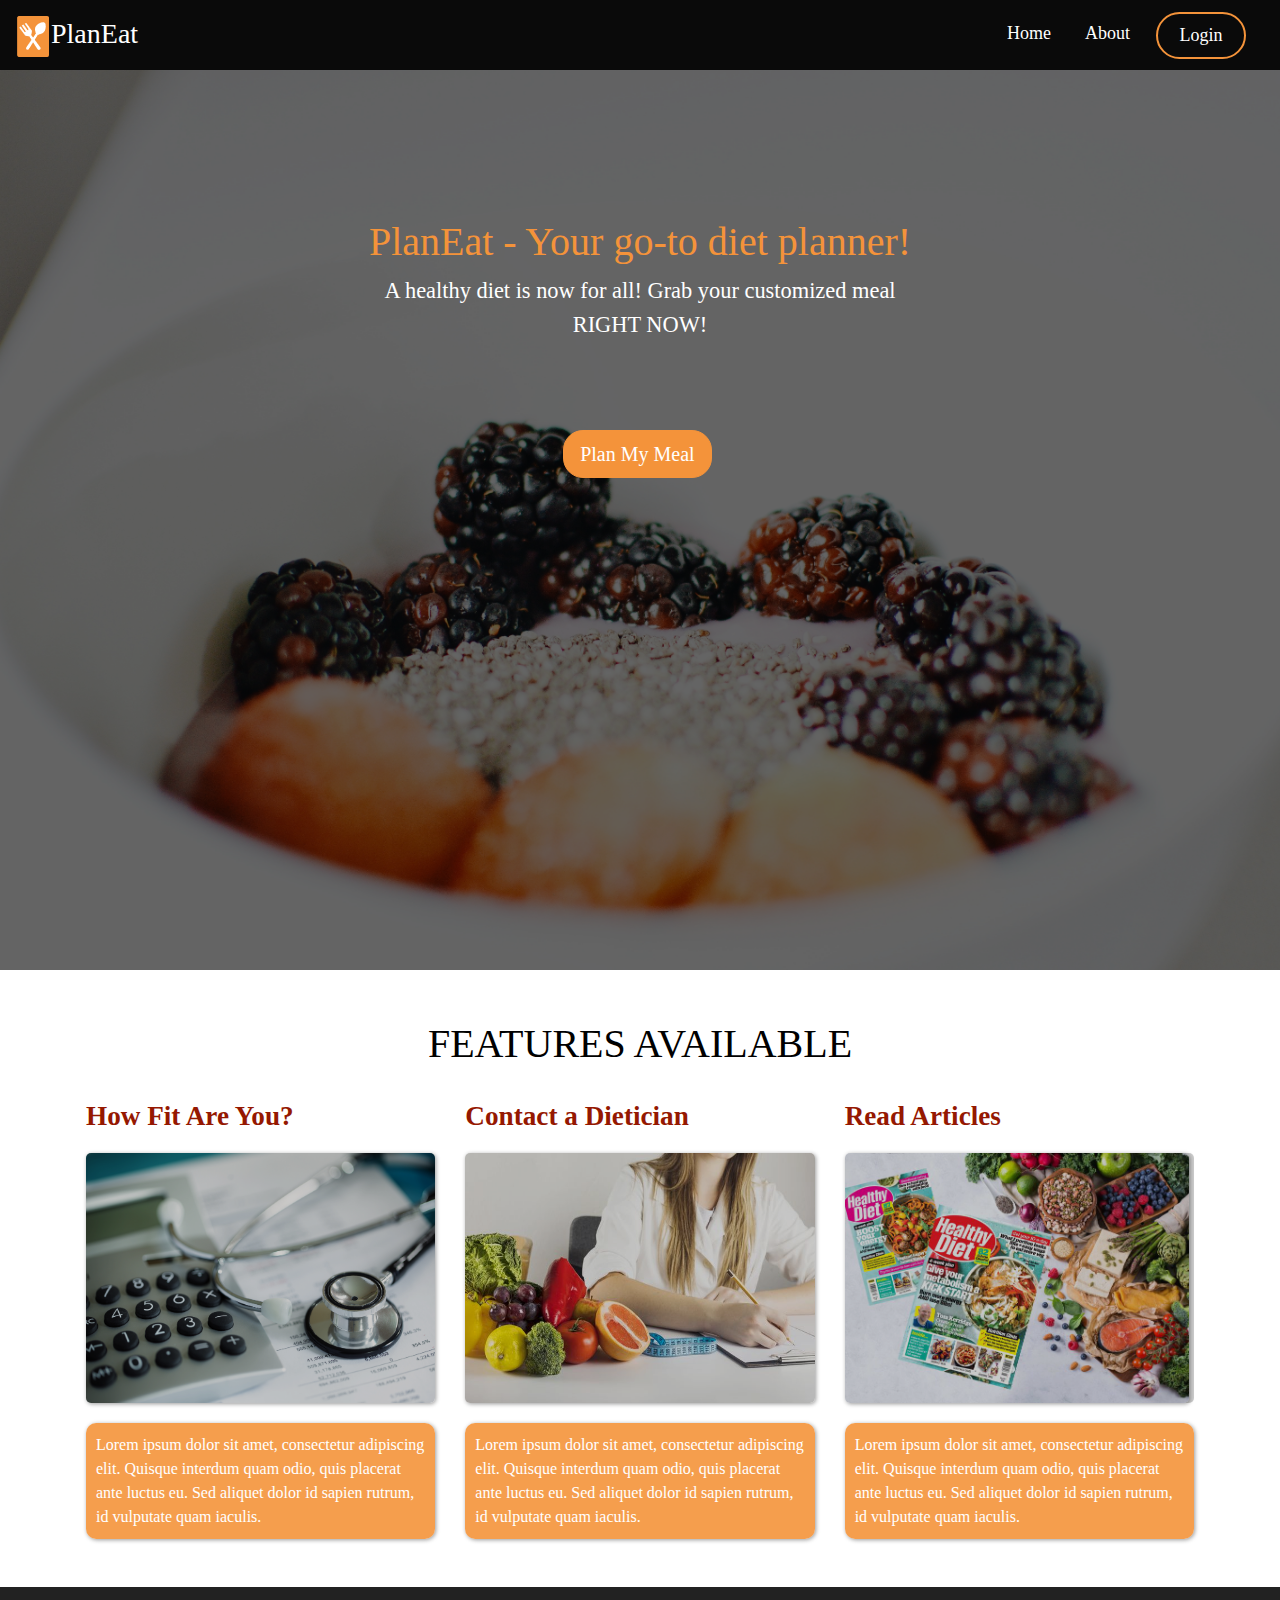
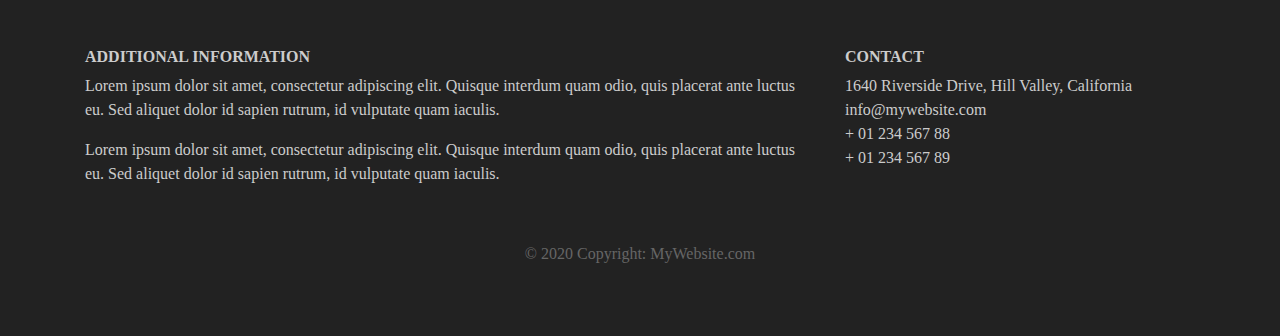
<file: Bootstrap/index.html>
<!DOCTYPE html>
<html lang="en">
<head>
  <title>PlanEat</title>
  <meta charset="utf-8">
  <meta name="viewport" content="width=device-width, initial-scale=1">
    <link rel="stylesheet" href="bootstrap/css/bootstrap.min.css">
    <link rel="stylesheet" type="text/css" href="main.css">
</head>
<body>

   <script type="text/JavaScript" src="http://ajax.googleapis.com/ajax/libs/jquery/1.10.1/jquery.min.js" ></script>
    <script type="text/javascript" src="bootstrap/js/bootstrap.min.js"></script>
        <div class="overlay"></div> 
    <nav class="navbar navbar-expand-md">
  <a class="navbar-brand brand" href="#"><img src="Assets/Logo.png">PlanEat</a>
  <button class="navbar-toggler navbar-dark" type="button" data-toggle="collapse" data-target="#main-navigation">
    <span class="navbar-toggler-icon"></span>
  </button>
       
        
  <div class="collapse navbar-collapse" id="main-navigation">
    <ul class="navbar-nav">
      <li class="nav-item">
        <a class="nav-link" href="#">Home</a>
      </li>
      <li class="nav-item">
        <a class="nav-link" href="#">About</a>
      </li>
      <li class="nav-item">
        <a href="signin.html"><button class="nav-link login">Login</button></a>
      </li>
    </ul>
  </div>
</nav>
    
    <header class="page-header header container-fluid">
    <div class="overlay"></div> 
        <div class="description">
  <h1>PlanEat - Your go-to diet planner!</h1>
  <p>A healthy diet is now for all! Grab your customized meal <br>RIGHT NOW! </p>
            
</div>
        <button class="btn btn-outline-secondary btn-lg plan" data-toggle="modal" data-target="#myModal"  >Plan My Meal</button>
</header>

  <!-- Modal -->
  <div class="modal fade" id="myModal" role="dialog">
    <div class="modal-dialog">
    
      <!-- Modal content-->
      <div class="modal-content">
        <div class="modal-header">
            <h4 class="modal-title">Personal Details</h4>
          <button type="button" class="close cl" data-dismiss="modal">&times;</button>
          
        </div>
        <div class="modal-body">
          <form class="details">
        
              <input type="text" placeholder="Age" class="age">
              <label class="g">Gender: </label>
              <input type="radio" id="male"  name="foo" class="sex">
              <label for="male" class="gender"> Male </label>
              <input type="radio" id="female"  name="foo" class="sex">
              <label for="female" class="gender"> Female </label>
              <input type="text" placeholder="Weight" class="age">
                <label style="margin-right: 5px; color: #951801;">Measurement: </label>
               <input type="radio" id="lbs"  name="goo" class="weigt">
              <label for="lbs" class="gender"> Lbs </label>
              <input type="radio" id="kg"  name="goo" class="sex">
              <label for="kg" class="gender"> Kg </label>
              
              <input type="text" placeholder="Height" class="age">
                <label style="margin-right: 5px; color: #951801;">Measurement: </label>
               <input type="radio" id="in"  name="hoo" class="weigt">
              <label for="in" class="gender"> Inch </label>
              <input type="radio" id="cm"  name="hoo" class="sex">
              <label for="cm" class="gender"> Cms </label>
              
              <label style="margin-right: 5px; color:##951801; margin-left: 100px;">Preferred Diet: </label>
               <input type="radio" id="v"  name="moo" class="weigt">
              <label for="v" class="gender"> Veg </label>
              <input type="radio" id="nv"  name="moo" class="sex">
              <label for="nv" class="gender"> Non-Veg </label>
              
              <label style="margin-right: 5px; color:#951801; margin-left: 50px;">Activity Levels: </label>
              <select class="activity">
                  <option> Sedentary (little or no exercise) </option>
                  <option> Light (light exercise/Sports 1-3 days/week) </option>
                  <option> Moderate (moderate exercise/Sports 3-5 days/week) </option>
                  <option> Very active (hard exercise/Sports 6-7 days/week) </option>
                  <option> Extra Active (very hard exercise/sports, physical job or 2x training) </option>
              </select>
              
              <input type="submit" class="submit"> 
              
            </form>
        </div>

      </div>
      
    </div>
  </div>
    
    
    
    <h3 class="feature-head">FEATURES AVAILABLE</h3>
    <div class="container features">
        
  <div class="row feature">
    <div class="col-lg-4 col-md-4 col-sm-12">
      <h3 class="feature-title">How Fit Are You?</h3>
        
      <div class="image">
          <a href="#" class="imgf"><img src="Assets/fitness%20calc.jpg" class="img-fluid imgf"></a>
          <div class="overlay1"></div>
        </div>
        
      <p>Lorem ipsum dolor sit amet, consectetur adipiscing elit. Quisque interdum quam odio, quis placerat ante luctus eu. Sed aliquet dolor id sapien rutrum, id vulputate quam iaculis.</p>
    </div>
    <div class="col-lg-4 col-md-4 col-sm-12">
      <h3 class="feature-title">Contact a Dietician</h3>
        <div class="image">
            <a href="#"><img src="Assets/diet.jpg" class="img-fluid"></a>
            <div class="overlay1"></div>
        </div>
      <p>Lorem ipsum dolor sit amet, consectetur adipiscing elit. Quisque interdum quam odio, quis placerat ante luctus eu. Sed aliquet dolor id sapien rutrum, id vulputate quam iaculis.</p>
    </div>
    <div class="col-lg-4 col-md-4 col-sm-12">
      <h3 class="feature-title">Read Articles</h3>
        <div class="image">
            <a href="#"><img src="Assets/magazine.jpg" class="img-fluid"></a>
            <div class="overlay1"></div>
        </div>
        
      <p>Lorem ipsum dolor sit amet, consectetur adipiscing elit. Quisque interdum quam odio, quis placerat ante luctus eu. Sed aliquet dolor id sapien rutrum, id vulputate quam iaculis.</p>
    </div>
    <div class="col-lg-4 col-md-4 col-sm-12"> 
  </div> 
</div>
    </div>
    
    <footer class="page-footer">
  <div class="container">
    <div class="row">
      <div class="col-lg-8 col-md-8 col-sm-12">
      <h6 class="text-uppercase font-weight-bold">Additional Information</h6>
      <p>Lorem ipsum dolor sit amet, consectetur adipiscing elit. Quisque interdum quam odio, quis placerat ante luctus eu. Sed aliquet dolor id sapien rutrum, id vulputate quam iaculis.</p>
      <p>Lorem ipsum dolor sit amet, consectetur adipiscing elit. Quisque interdum quam odio, quis placerat ante luctus eu. Sed aliquet dolor id sapien rutrum, id vulputate quam iaculis.</p>
    </div>
    <div class="col-lg-4 col-md-4 col-sm-12">
      <h6 class="text-uppercase font-weight-bold">Contact</h6>
      <p>1640 Riverside Drive, Hill Valley, California
      <br/>info@mywebsite.com
      <br/>+ 01 234 567 88
      <br/>+ 01 234 567 89</p>
    </div>
  </div>
      <div class="footer-copyright text-center">© 2020 Copyright: MyWebsite.com</div></div>
</footer>
        
     <script type= "text/javascript" src="JS/main.js"></script>
</body>
</html>
</file>
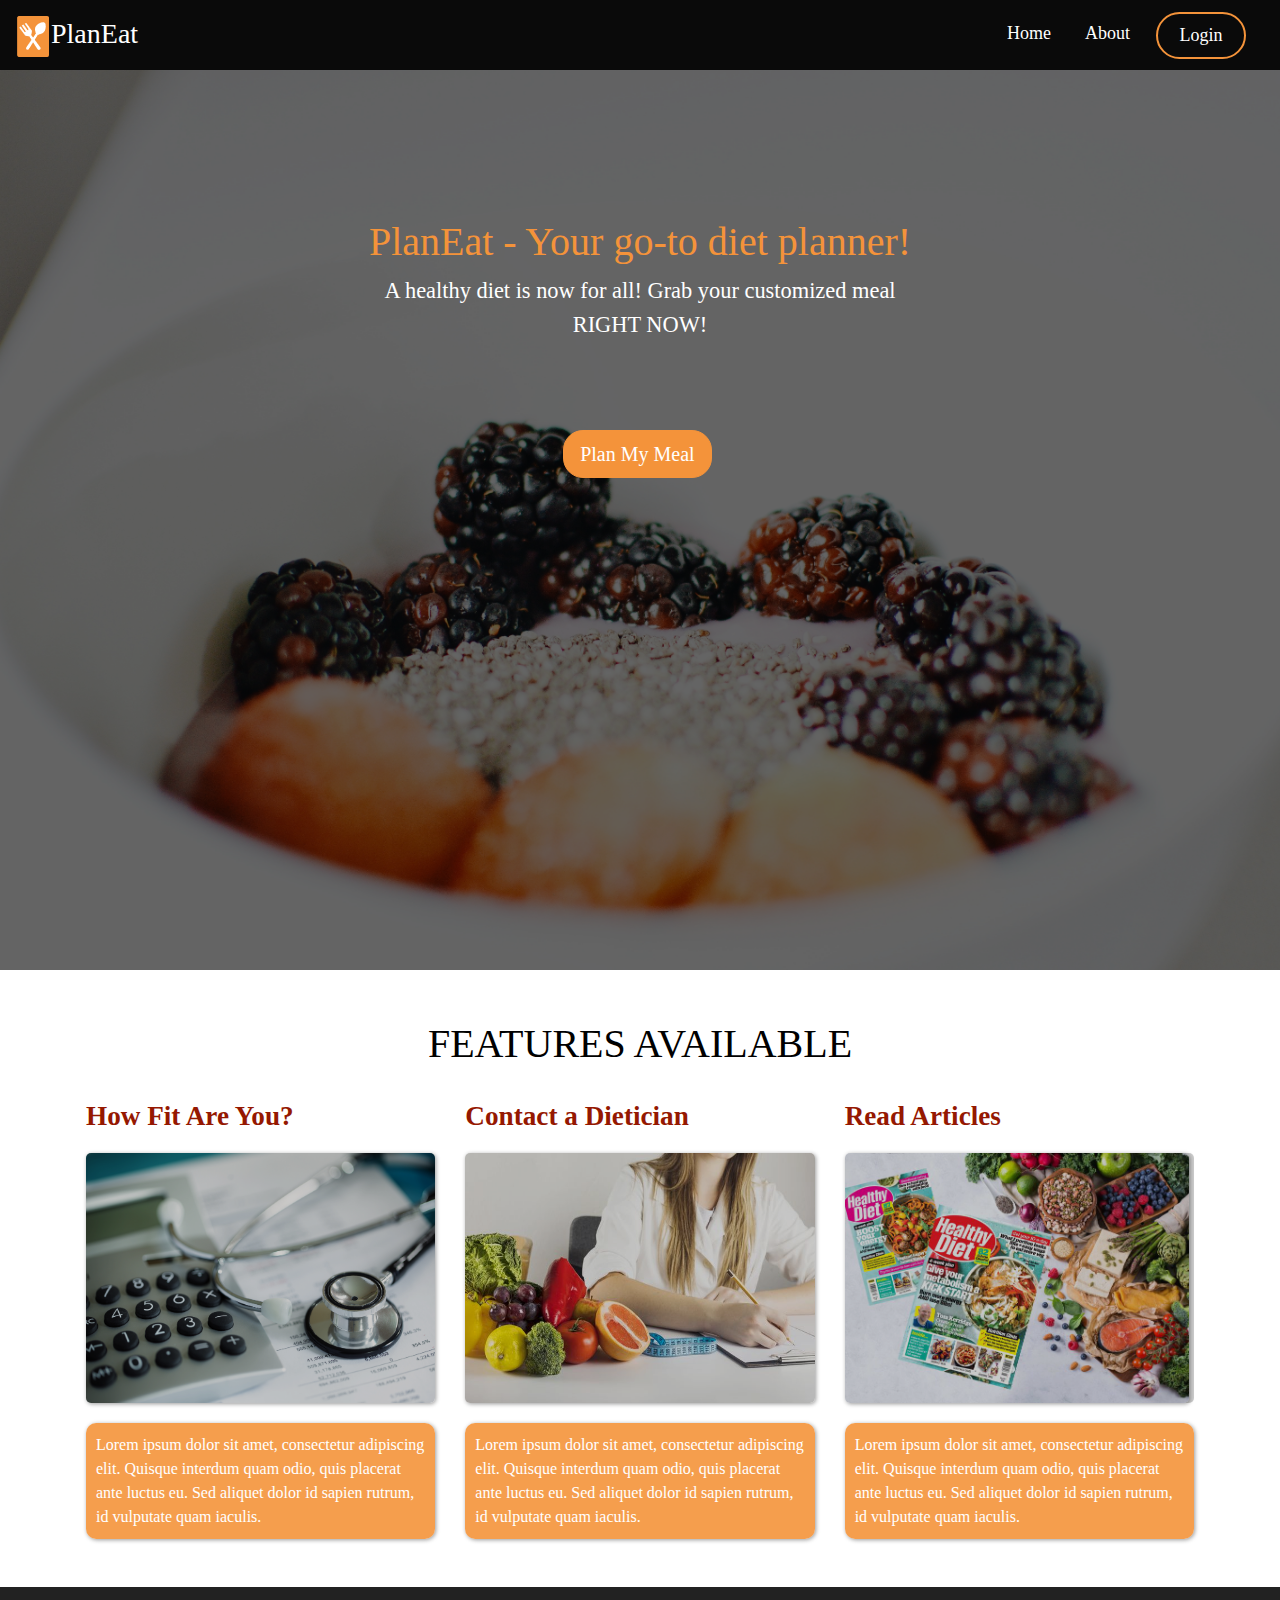
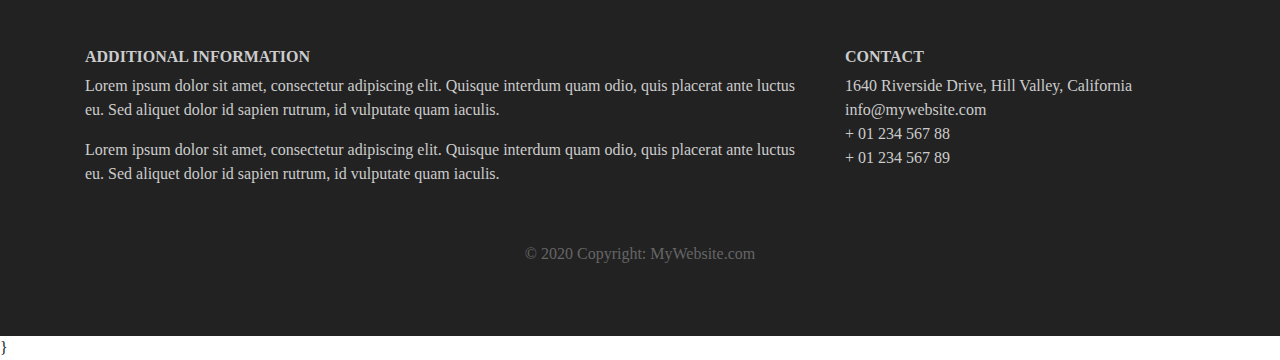
<file: planeat/index.html>
<!DOCTYPE html>
<html lang="en">
<head>
  <title>PlanEat</title>
  <meta charset="utf-8">
  <meta name="viewport" content="width=device-width, initial-scale=1">
    <link rel="stylesheet" href="bootstrap/css/bootstrap.min.css">
    <link rel="stylesheet" type="text/css" href="main.css">
</head>
<body>

   <script type="text/JavaScript" src="http://ajax.googleapis.com/ajax/libs/jquery/1.10.1/jquery.min.js" ></script>
    <script type="text/javascript" src="bootstrap/js/bootstrap.min.js"></script>
        <div class="overlay"></div> 
    <nav class="navbar navbar-expand-md">
  <a class="navbar-brand brand" href="#"><img src="Assets/Logo.png">PlanEat</a>
  <button class="navbar-toggler navbar-dark" type="button" data-toggle="collapse" data-target="#main-navigation">
    <span class="navbar-toggler-icon"></span>
  </button>
       
        
  <div class="collapse navbar-collapse" id="main-navigation">
    <ul class="navbar-nav">
      <li class="nav-item">
        <a class="nav-link" href="#">Home</a>
      </li>
      <li class="nav-item">
        <a class="nav-link" href="#">About</a>
      </li>
      <li class="nav-item">
        <a href="signin.html"><button class="nav-link login">Login</button></a>
      </li>
    </ul>
  </div>
</nav>
    
    <header class="page-header header container-fluid">
    <div class="overlay"></div> 
        <div class="description">
  <h1>PlanEat - Your go-to diet planner!</h1>
  <p>A healthy diet is now for all! Grab your customized meal <br>RIGHT NOW! </p>
            
</div>
        <button class="btn btn-outline-secondary btn-lg plan" data-toggle="modal" data-target="#myModal"  >Plan My Meal</button>
</header>

  <!-- Modal -->
  <div class="modal fade" id="myModal" role="dialog">
    <div class="modal-dialog">
    
      <!-- Modal content-->
      <div class="modal-content">
        <div class="modal-header">
            <h4 class="modal-title">Personal Details</h4>
          <button type="button" class="close cl" data-dismiss="modal">&times;</button>
          
        </div>
        <div class="modal-body">
          <form class="details" id="calform" action="http://localhost/planeat/plan.php" method="post">
        
              <input type="text" placeholder="Age" class="age" name="age">
              <label class="g">Gender: </label>
              <input type="radio" id="male"  name="foo" class="sex" value="male">
              <label for="male" class="gender"> Male </label>
              <input type="radio" id="female"  name="foo" class="sex" value="female">
              <label for="female" class="gender"> Female </label>
              <input type="text" placeholder="Weight" class="weight" name="weight" >
              
              <label for="kg" class="gender"> Kg </label>
              
              <input type="text" placeholder="Height" class="weight" name="height">
            
              <label for="cm" class="gender"> Cms </label>
              
              <label style="margin-right: 5px; color:##951801; margin-left: 100px;">Preferred Diet: </label>
               <input type="radio" id="v"  name="moo" class="weigt">
              <label for="v" class="gender"> Veg </label>
              <input type="radio" id="nv"  name="moo" class="sex">
              <label for="nv" class="gender"> Non-Veg </label>
              
              <label style="margin-right: 5px; color:#951801; margin-left: 50px;">Activity Levels: </label>
              <select class="activity" name="activity">
                  <option value="" disabled selected>Choose activity level</option>
                  <option value="1"> Sedentary (little or no exercise) </option>
                  <option value="2"> Light (light exercise/Sports 1-3 days/week) </option>
                  <option value="3"> Moderate (moderate exercise/Sports 3-5 days/week) </option>
                  <option value="4"> Very active (hard exercise/Sports 6-7 days/week) </option>
                  <option value="5"> Extra Active (very hard exercise/sports, physical job or 2x training) </option>
              </select>
        
              <input type="submit" class="submit" name="submit"> 
              
            </form>
        </div>

      </div>
      
    </div>
  </div>
    
    
    
    <h3 class="feature-head">FEATURES AVAILABLE</h3>
    <div class="container features">
        
  <div class="row feature">
    <div class="col-lg-4 col-md-4 col-sm-12">
      <h3 class="feature-title">How Fit Are You?</h3>
        
      <div class="image">
          <a href="#" class="imgf"><img src="Assets/fitness%20calc.jpg" class="img-fluid imgf"></a>
          <div class="overlay1"></div>
        </div>
        
      <p>Lorem ipsum dolor sit amet, consectetur adipiscing elit. Quisque interdum quam odio, quis placerat ante luctus eu. Sed aliquet dolor id sapien rutrum, id vulputate quam iaculis.</p>
    </div>
    <div class="col-lg-4 col-md-4 col-sm-12">
      <h3 class="feature-title">Contact a Dietician</h3>
        <div class="image">
            <a href="#"><img src="Assets/diet.jpg" class="img-fluid"></a>
            <div class="overlay1"></div>
        </div>
      <p>Lorem ipsum dolor sit amet, consectetur adipiscing elit. Quisque interdum quam odio, quis placerat ante luctus eu. Sed aliquet dolor id sapien rutrum, id vulputate quam iaculis.</p>
    </div>
    <div class="col-lg-4 col-md-4 col-sm-12">
      <h3 class="feature-title">Read Articles</h3>
        <div class="image">
            <a href="#"><img src="Assets/magazine.jpg" class="img-fluid"></a>
            <div class="overlay1"></div>
        </div>
        
      <p>Lorem ipsum dolor sit amet, consectetur adipiscing elit. Quisque interdum quam odio, quis placerat ante luctus eu. Sed aliquet dolor id sapien rutrum, id vulputate quam iaculis.</p>
    </div>
    <div class="col-lg-4 col-md-4 col-sm-12"> 
  </div> 
</div>
    </div>
    
    <footer class="page-footer">
  <div class="container">
    <div class="row">
      <div class="col-lg-8 col-md-8 col-sm-12">
      <h6 class="text-uppercase font-weight-bold">Additional Information</h6>
      <p>Lorem ipsum dolor sit amet, consectetur adipiscing elit. Quisque interdum quam odio, quis placerat ante luctus eu. Sed aliquet dolor id sapien rutrum, id vulputate quam iaculis.</p>
      <p>Lorem ipsum dolor sit amet, consectetur adipiscing elit. Quisque interdum quam odio, quis placerat ante luctus eu. Sed aliquet dolor id sapien rutrum, id vulputate quam iaculis.</p>
    </div>
    <div class="col-lg-4 col-md-4 col-sm-12">
      <h6 class="text-uppercase font-weight-bold">Contact</h6>
      <p>1640 Riverside Drive, Hill Valley, California
      <br/>info@mywebsite.com
      <br/>+ 01 234 567 88
      <br/>+ 01 234 567 89</p>
    </div>
  </div>
      <div class="footer-copyright text-center">© 2020 Copyright: MyWebsite.com</div></div>
</footer>
        
     <script type= "text/javascript" src="JS/main.js"></script>
    
      <script>
              function myFun(){
                  document.getElementById("calform").submit();
    var form = document.getElementById("calform");
    var age = form.age.value;
    document.getElementById("cal").innerHTML = age;
                   </script>
    
}
</body>
</html>
</file>
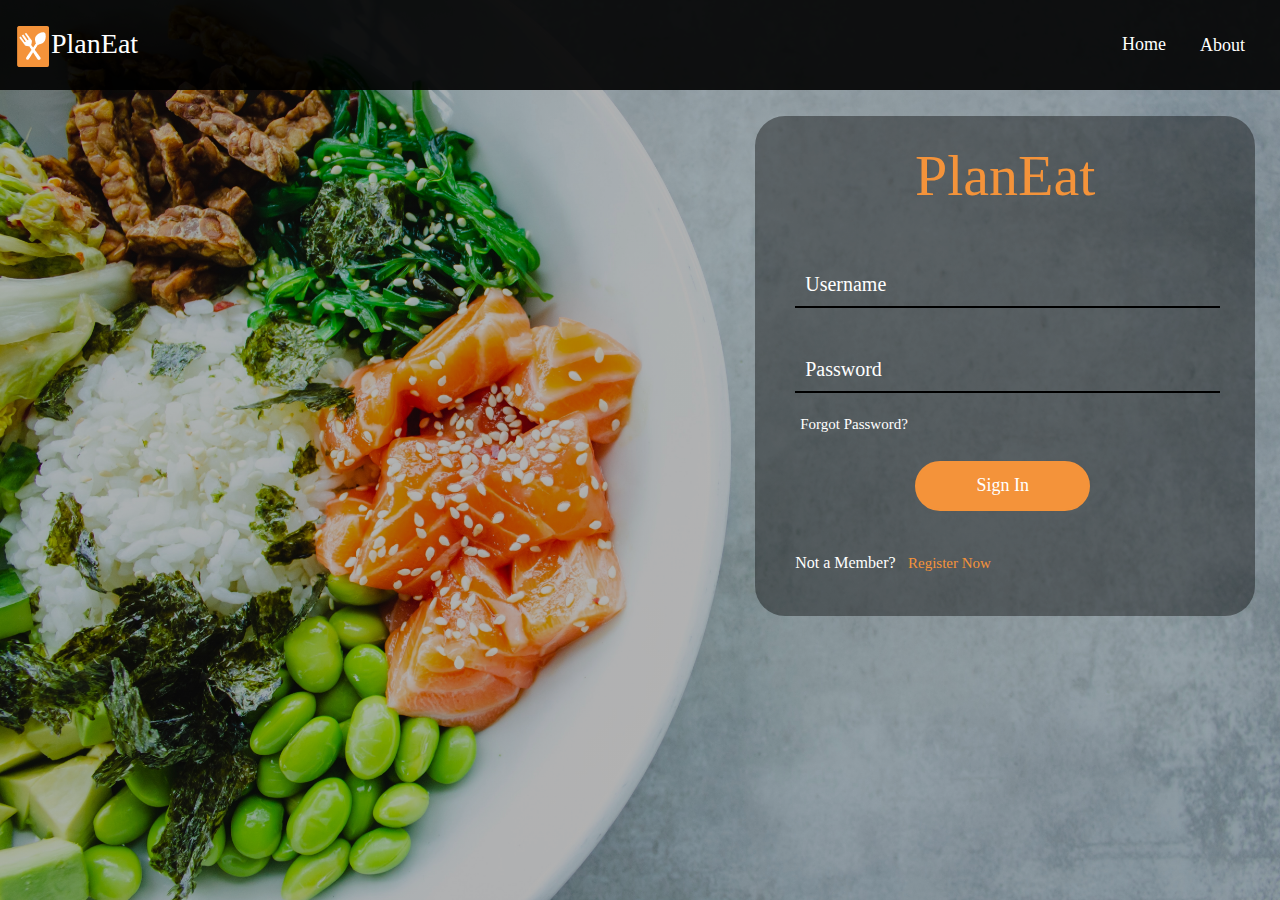
<file: Bootstrap/signin.html>
<html>

<head>
  <meta name="viewport" content="width=device-width, initial-scale=1"> 
  <title>PlanEat Sign-In</title>
    <link rel="stylesheet" href="bootstrap/css/bootstrap.min.css">
  <link rel="stylesheet" type="text/css" href="signin.css" />
  <link href="https://fonts.googleapis.com/css?family=Merienda:400,700&display=swap" rel="stylesheet" />
</head>

<body>
    
      <script type="text/JavaScript" src="http://ajax.googleapis.com/ajax/libs/jquery/1.10.1/jquery.min.js" ></script>
    <script type="text/javascript" src="bootstrap/js/bootstrap.min.js"></script>
    <nav class="navbar navbar-expand-md">
  <a class="navbar-brand brand" href="#"><img src="Assets/Logo.png">PlanEat</a>
  <button class="navbar-toggler navbar-dark" type="button" data-toggle="collapse" data-target="#main-navigation">
    <span class="navbar-toggler-icon"></span>
  </button>
       
        
  <div class="collapse navbar-collapse" id="main-navigation">
    <ul class="navbar-nav">
      <li class="nav-item">
        <a class="nav-link" href="index.html">Home</a>
      </li>
      <li class="nav-item">
        <a class="nav-link" href="#">About</a>
      </li>
    </ul>
  </div>
</nav>
    
    
  <form class="sign">
    <h1>PlanEat</h1>
    <input class="in" type="text" placeholder="Username" />
    <input class="in" type="password" placeholder="Password" />
    <a href="#" class="fp"> Forgot Password? </a>
    <button class="btn">Sign In</button>
    <p>
      Not a Member?
      <a href="signup.html" target="_blank" id="reg" class="signup"> Register Now </a>
    </p>
  </form>
</body>

</html>
</file>
<file: Bootstrap/main.css>
body {
  padding: 0;
  margin: 0;
  background: #fff;
    font-family: cursive;
}

/*--- navigation bar ---*/

.navbar {
  background:rgba(0, 0, 0, 0.9);
  z-index: 1;
}

.nav-link,
.navbar-brand {
  color: #fff;
  cursor: pointer;
    text-align: center;
    font-size: 18px;
}

.navbar-brand:hover{
    text-decoration: none;
    color: #fff;
    text-align: center;
}

.nav-link {
  margin-right: 1em !important;
}

.nav-link:hover {
  color: #F4933A;
    text-align: center;
}

.navbar-collapse {
  justify-content: flex-end;
}

.brand{
    font-size: 28px;
}

.login{
    background-color: transparent;
    width: 90px;
    border-radius: 25px;
    border: #F4933A 2px solid ;
    text-align: center;
    
}

.login:hover{
    background-color: #F4933A;
    width: 90px;
    border-radius: 25px;
    border: #F4933A 2px solid ;
    color: white;
    
}

/*--- login pop up ---*/

.form-elegant .font-small {
    font-size: 0.8rem; }

.form-elegant .z-depth-1a {
    -webkit-box-shadow: 0 2px 5px 0 rgba(55, 161, 255, 0.26), 0 4px 12px 0 rgba(121, 155, 254, 0.25);
    box-shadow: 0 2px 5px 0 rgba(55, 161, 255, 0.26), 0 4px 12px 0 rgba(121, 155, 254, 0.25); }

.form-elegant .z-depth-1-half,
.form-elegant .btn:hover {
    -webkit-box-shadow: 0 5px 11px 0 rgba(85, 182, 255, 0.28), 0 4px 15px 0 rgba(36, 133, 255, 0.15);
    box-shadow: 0 5px 11px 0 rgba(85, 182, 255, 0.28), 0 4px 15px 0 rgba(36, 133, 255, 0.15); }

.form-elegant .modal-header {
    border-bottom: none; }

.modal-dialog .form-elegant .btn .fab {
    color: #2196f3!important; }

.form-elegant .modal-body, .form-elegant .modal-footer {
    font-weight: 400; }

/*--- hero image ---*/

.header {
  background-image: url('Assets/back.jpg');
  background-size: cover;
  background-position: center;
  position: relative;
}

.overlay {
  position: absolute;
  min-height: 100%;
  min-width: 100%;
  left: 0;
  top: 0;
  background: rgba(0, 0, 0, 0.6);
    margin: 0;
}

.description {
  left: 50%;
  position: absolute;
  top: 25%;
  transform: translate(-50%, -55%);
  text-align: center;
}
.description h1 {
  color: #F4933A;
    font-weight: 400;
    font-size: 40px;
}
.description p {
  color: #fff;
  font-size: 1.4rem;
  line-height: 1.5;
}

.plan {
  border:1px solid #F4933A;
  background:#F4933A;
  border-radius: 20px;
  color:#fff;
     left: 44%;
  position: absolute;
  top: 40%;
  text-align: center;
}
.plan:hover {
  border:1px solid #fff;
  background:#fff;
  color:#000;
}

/*----- Plan My Meal Modal ----*/
::placeholder{
    text-align: center;
}

input{
    border: none;
      border-bottom: 2px solid #F4933A;
    outline: none;
    text-align: center;
}

.modal{
    top: 10%;
}
.modal-title{
   margin-left: 30%;
    color:  #F4933A;
}

.modal-header{
    padding: ;
}

.name{
    border: none;
    border-bottom: 2px solid #F4933A;
    margin-top: 15px;
    margin-right: 25px;
    margin-left: 20px;
    margin-bottom: 10px;
    width: 185px;
}

.g{
    margin-left: px;
    margin-right: px;
    color: #951801;
}

.age{
     border: none;
    border-bottom: 2px solid #F4933A;
    width: 100px;
    margin: 15px 45px;
}

.sex{
    margin: 15px 5px;
}

.gender{
    margin-right: 10px;
}

.activity{
    margin-top: 5px;
    outline: none;
    border: none;
    border-bottom: 2px solid #F4933A;
    width: 270px;
}

.submit{
    color: white;
    background-color: #F4933A;
    margin: 20px;
    align-content: center;
    margin-left: 180px;
    width: 100px;
    height: 40px;
    border-radius: 10px;
    
}
/*----- Features Section ----*/


.feature-head{
    margin-top: 50px;
    margin-bottom: 20px;
    text-align: center;
    position: relative;
    font-size: 40px;
    color:  #000;
    font-weight: 100;
}

.features {
  margin: 2em auto;
    margin-bottom: 0em auto;
  padding: 1em;
     padding-top: 0px;
    padding-bottom: 0px;
  position: relative;
}

.feature-title {
  color: #951801;
  font-size: 1.7rem;
  font-weight: 600;
  margin-bottom: 20px;
}

.features img {
  -webkit-box-shadow: 1px 1px 4px rgba(0, 0, 0, 0.4);
  -moz-box-shadow: 1px 1px 4px rgba(0, 0, 0, 0.4);
  box-shadow: 1px 1px 4px rgba(0, 0, 0, 0.4);
  margin-bottom: 16px;
    height: 250px;
    border-radius: 5px;
}

.feature p{
    background-color: rgba(244, 147, 58, 0.9);
    color: #ffffff;
    margin-top: 20px;
    padding: 10px;
    border-radius: 10px;
    box-shadow: 1px 1px 4px rgba(0, 0, 0, 0.4);
}


.image
{
    position: relative;
    height: 250px;
}

.overlay1 {
  position: absolute;
     border-radius: 5px;
  min-height: 100%;
  min-width: 100%;
  left: 0;
  top: 0;
  background: rgba(0, 0, 0, 0.2);
    margin: 0;
   
}
.overlay1:hover{
    visibility: collapse;
    cursor: pointer;
}


.page-footer {
  background-color: #222;
  color: #ccc;
  padding: 60px 0 30px;
}

.footer-copyright {
  color: #666;
  padding: 40px 0;
}




@media (max-width: 575.98px) {
  .description {
    left: 0;
    padding: 0 15px;
    position: absolute;
    top: 10%;
    transform: none;
    text-align: center;
  }
  
  .description h1 {
    font-size: 2em;
  }
  
  .description p {
    font-size: 1.2rem;
  }
  
  .features {
    margin: 0;
  }
}
</file>
<file: planeat/main.css>
body {
  padding: 0;
  margin: 0;
  background: #fff;
    font-family: cursive;
}

/*--- navigation bar ---*/

.navbar {
  background:rgba(0, 0, 0, 0.9);
  z-index: 1;
}

.nav-link,
.navbar-brand {
  color: #fff;
  cursor: pointer;
    text-align: center;
    font-size: 18px;
}

.navbar-brand:hover{
    text-decoration: none;
    color: #fff;
    text-align: center;
}

.nav-link {
  margin-right: 1em !important;
}

.nav-link:hover {
  color: #F4933A;
    text-align: center;
}

.navbar-collapse {
  justify-content: flex-end;
}

.brand{
    font-size: 28px;
}

.login{
    background-color: transparent;
    width: 90px;
    border-radius: 25px;
    border: #F4933A 2px solid ;
    text-align: center;
    
}

.login:hover{
    background-color: #F4933A;
    width: 90px;
    border-radius: 25px;
    border: #F4933A 2px solid ;
    color: white;
    
}

/*--- login pop up ---*/

.form-elegant .font-small {
    font-size: 0.8rem; }

.form-elegant .z-depth-1a {
    -webkit-box-shadow: 0 2px 5px 0 rgba(55, 161, 255, 0.26), 0 4px 12px 0 rgba(121, 155, 254, 0.25);
    box-shadow: 0 2px 5px 0 rgba(55, 161, 255, 0.26), 0 4px 12px 0 rgba(121, 155, 254, 0.25); }

.form-elegant .z-depth-1-half,
.form-elegant .btn:hover {
    -webkit-box-shadow: 0 5px 11px 0 rgba(85, 182, 255, 0.28), 0 4px 15px 0 rgba(36, 133, 255, 0.15);
    box-shadow: 0 5px 11px 0 rgba(85, 182, 255, 0.28), 0 4px 15px 0 rgba(36, 133, 255, 0.15); }

.form-elegant .modal-header {
    border-bottom: none; }

.modal-dialog .form-elegant .btn .fab {
    color: #2196f3!important; }

.form-elegant .modal-body, .form-elegant .modal-footer {
    font-weight: 400; }

/*--- hero image ---*/

.header {
  background-image: url('Assets/back.jpg');
  background-size: cover;
  background-position: center;
  position: relative;
}

.overlay {
  position: absolute;
  min-height: 100%;
  min-width: 100%;
  left: 0;
  top: 0;
  background: rgba(0, 0, 0, 0.6);
    margin: 0;
}

.description {
  left: 50%;
  position: absolute;
  top: 25%;
  transform: translate(-50%, -55%);
  text-align: center;
}
.description h1 {
  color: #F4933A;
    font-weight: 400;
    font-size: 40px;
}
.description p {
  color: #fff;
  font-size: 1.4rem;
  line-height: 1.5;
}

.plan {
  border:1px solid #F4933A;
  background:#F4933A;
  border-radius: 20px;
  color:#fff;
     left: 44%;
  position: absolute;
  top: 40%;
  text-align: center;
}
.plan:hover {
  border:1px solid #fff;
  background:#fff;
  color:#000;
}

/*----- Plan My Meal Modal ----*/
::placeholder{
    text-align: center;
}

input{
    border: none;
      border-bottom: 2px solid #F4933A;
    outline: none;
    text-align: center;
}

.modal{
    top: 5%;
}
.modal-title{
   margin-left: 30%;
    color:  #F4933A;
}

.modal-header{
    padding: ;
    height: 60px;
}

.name{
    border: none;
    border-bottom: 2px solid #F4933A;
    margin-top: 15px;
    margin-right: 25px;
    margin-left: 20px;
    margin-bottom: 10px;
    width: 185px;
}

.g{
    margin-left: px;
    margin-right: px;
    color: #951801;
}

.age{
     border: none;
    border-bottom: 2px solid #F4933A;
    width: 100px;
    margin: 15px 45px;
}
.weight{
    width: 20%;
    margin-left: 63px;
    margin-right: 10px;
    margin-top: 10px;
    margin-bottom: 10px;
}
.sex{
    margin: 15px 5px;
}

.gender{
    margin-right: 10px;
}

.activity{
    margin-top: 5px;
    outline: none;
    border: none;
    border-bottom: 2px solid #F4933A;
    width: 270px;
}

.calories{
    color: white;
    background-color: #F4933A;
    margin: 20px;
    align-content: center;
    margin-left: 140px;
    width: 200px;
    height: 40px;
    border-radius: 10px;
    border: none;
}

.cal-label{
    margin-left: 90px;
    font-size: 16px;
}

.cal{
    margin-left: 10px;
}
.submit{
    color: white;
    background-color: #F4933A;
    margin: 20px;
    align-content: center;
    margin-left: 180px;
    width: 100px;
    height: 40px;
    border-radius: 10px;
    
}
/*----- Features Section ----*/


.feature-head{
    margin-top: 50px;
    margin-bottom: 20px;
    text-align: center;
    position: relative;
    font-size: 40px;
    color:  #000;
    font-weight: 100;
}

.features {
  margin: 2em auto;
    margin-bottom: 0em auto;
  padding: 1em;
     padding-top: 0px;
    padding-bottom: 0px;
  position: relative;
}

.feature-title {
  color: #951801;
  font-size: 1.7rem;
  font-weight: 600;
  margin-bottom: 20px;
}

.features img {
  -webkit-box-shadow: 1px 1px 4px rgba(0, 0, 0, 0.4);
  -moz-box-shadow: 1px 1px 4px rgba(0, 0, 0, 0.4);
  box-shadow: 1px 1px 4px rgba(0, 0, 0, 0.4);
  margin-bottom: 16px;
    height: 250px;
    border-radius: 5px;
}

.feature p{
    background-color: rgba(244, 147, 58, 0.9);
    color: #ffffff;
    margin-top: 20px;
    padding: 10px;
    border-radius: 10px;
    box-shadow: 1px 1px 4px rgba(0, 0, 0, 0.4);
}


.image
{
    position: relative;
    height: 250px;
}

.overlay1 {
  position: absolute;
     border-radius: 5px;
  min-height: 100%;
  min-width: 100%;
  left: 0;
  top: 0;
  background: rgba(0, 0, 0, 0.2);
    margin: 0;
   
}
.overlay1:hover{
    visibility: collapse;
    cursor: pointer;
}


.page-footer {
  background-color: #222;
  color: #ccc;
  padding: 60px 0 30px;
}

.footer-copyright {
  color: #666;
  padding: 40px 0;
}




@media (max-width: 575.98px) {
  .description {
    left: 0;
    padding: 0 15px;
    position: absolute;
    top: 10%;
    transform: none;
    text-align: center;
  }
  
  .description h1 {
    font-size: 2em;
  }
  
  .description p {
    font-size: 1.2rem;
  }
  
  .features {
    margin: 0;
  }
}
</file>
<file: Bootstrap/signin.css>
* {
  margin: 0;
  padding: 0;
  box-sizing: border-box;
}

html, body {
  font-family: cursive;
  background-image: linear-gradient(rgba(0, 0, 0, 0.3), rgba(0, 0, 0, 0.3)), url("Assets/signin.jpg");
  background-size: cover;
  background-attachment: fixed;
  height: 100vh;
  overflow: hidden;
}

.navbar {
  background:rgba(0, 0, 0, 0.9);
    height: 10%;
}

.nav-link,
.navbar-brand {
  color: #fff;
  cursor: pointer;
    text-align: center;
    font-size: 18px;
}

.navbar-brand:hover{
    text-decoration: none;
    color: #fff;
    text-align: center;
}

.nav-link {
  margin-right: 1em !important;
}

.nav-link:hover {
  color: #F4933A;
    text-align: center;
}

.navbar-collapse {
  justify-content: flex-end;
}

.brand{
    font-size: 28px;
    margin-left: 0;
}

.login{
    background-color: transparent;
    width: 90px;
    border-radius: 25px;
    border: #F4933A 2px solid ;
    text-align: center;
    
}

.login:hover{
    background-color: #F4933A;
    width: 90px;
    border-radius: 25px;
    border: #F4933A 2px solid ;
    color: white;
    
}

.sign {
  height: 500px;
  width: 500px;
  margin: 2% 2% 10% 59%;
  background-color: rgba(0, 0, 0, 0.4);
  border-radius: 30px;
}

h1 {
  padding: 25px;
  text-align: center;
  color: white;
  font-size: 58px;
  color:  #F4933A;
}

.in {
  height: 9%;
  width: 85%;
  margin: 4% 8%;
  padding: 2%;
  font-size: 20px;
  background: transparent;
  outline: none;
  border: none;
  border-bottom: 2px solid black;
  color: whitesmoke;
}

::placeholder {
  color: #ffffff;
}

a {
  text-decoration: none;
  color: white;
  margin: 9%;
  font-size: 15;
}

a:hover {
  text-decoration: underline;
}

.btn {
  height: 10%;
  width: 35%;
  margin: 5% 32% 6%;
  border-radius: 30px;
  border: 2px solid  #F4933A;
  color: white;
  font-size: 18px;
  background-color:  #F4933A;
}

.btn:hover {
  opacity: 1;
font-size: 20px;
  background-color:  #F4933A;
  border: 2px solid  #F4933A;
  color: #ffffff;
}

.fp:hover{
    text-decoration: none;
    color: #F4933A;
}

p {
  color: white;
  margin: 2% 8%;
}

#reg {
  margin: 2%;
    color: #F4933A;
}

#reg:hover{
    text-decoration: none;
    color: white;
    
}
</file>
